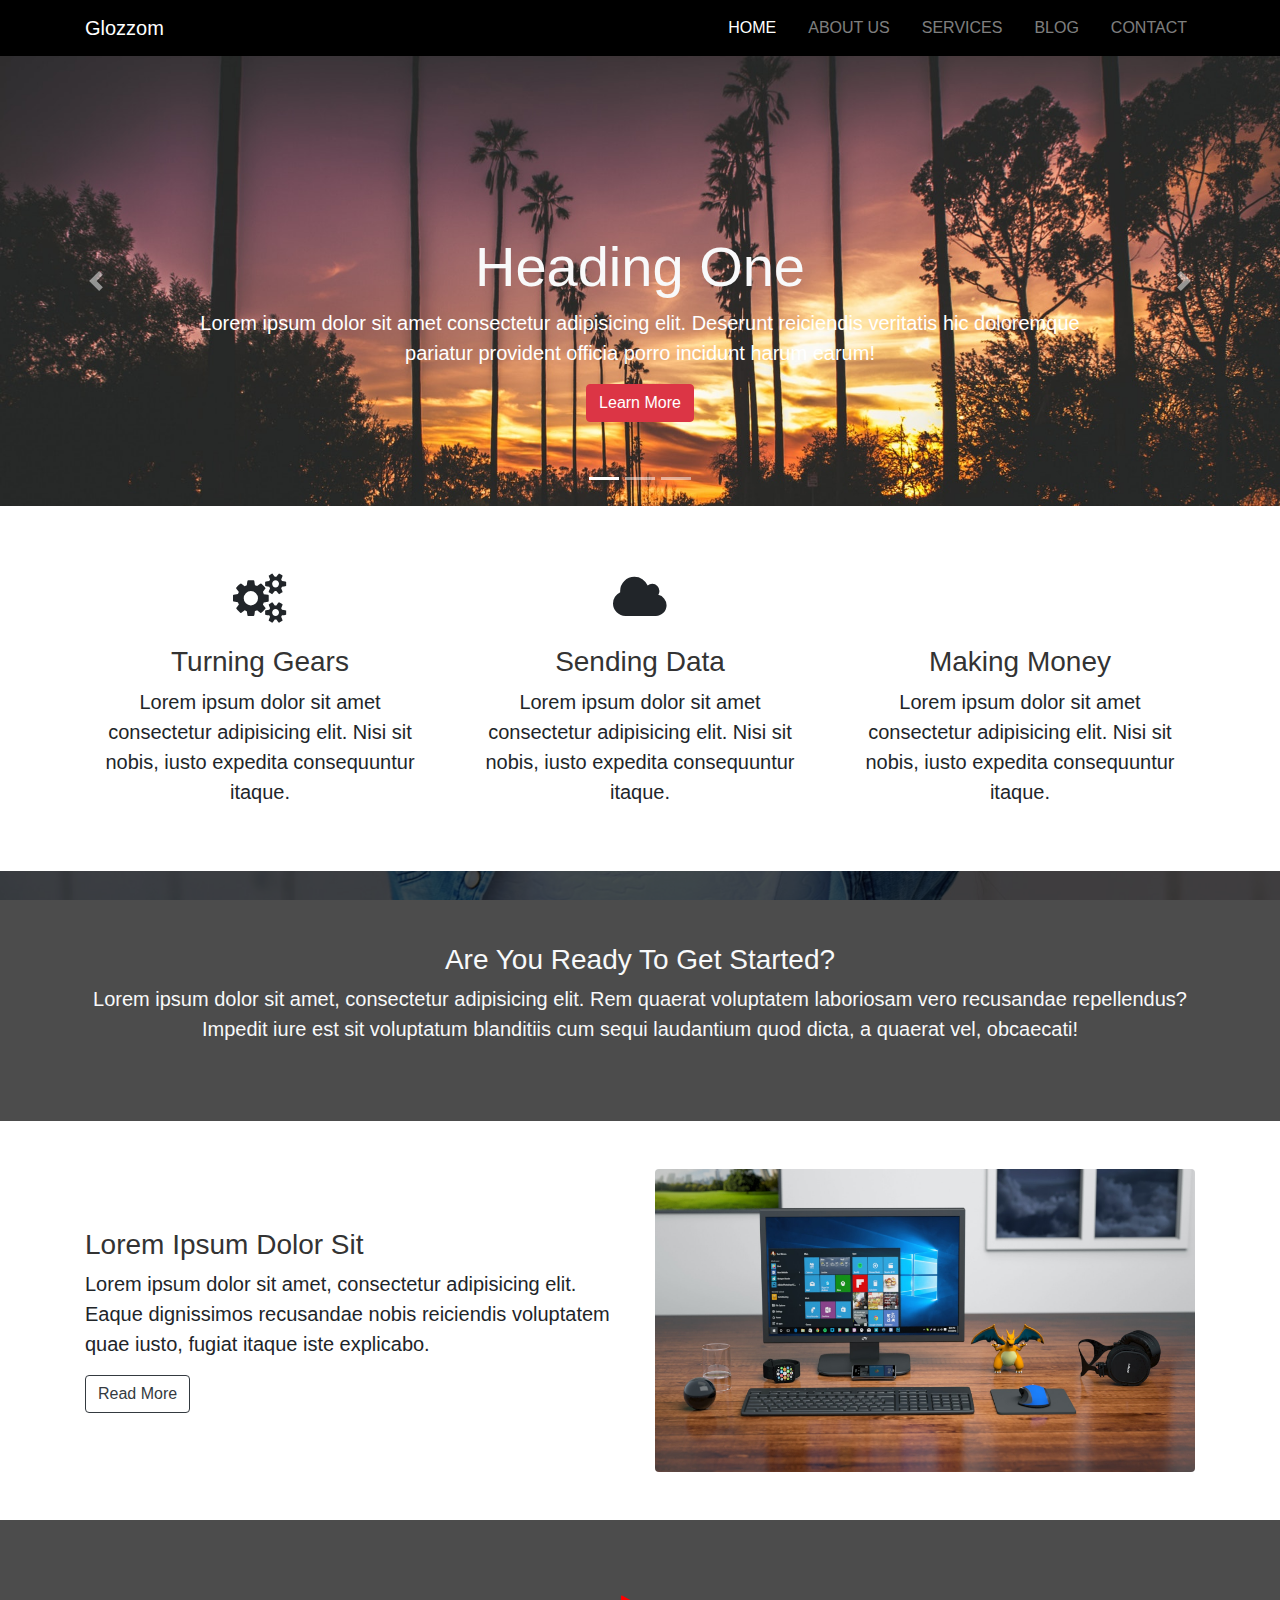
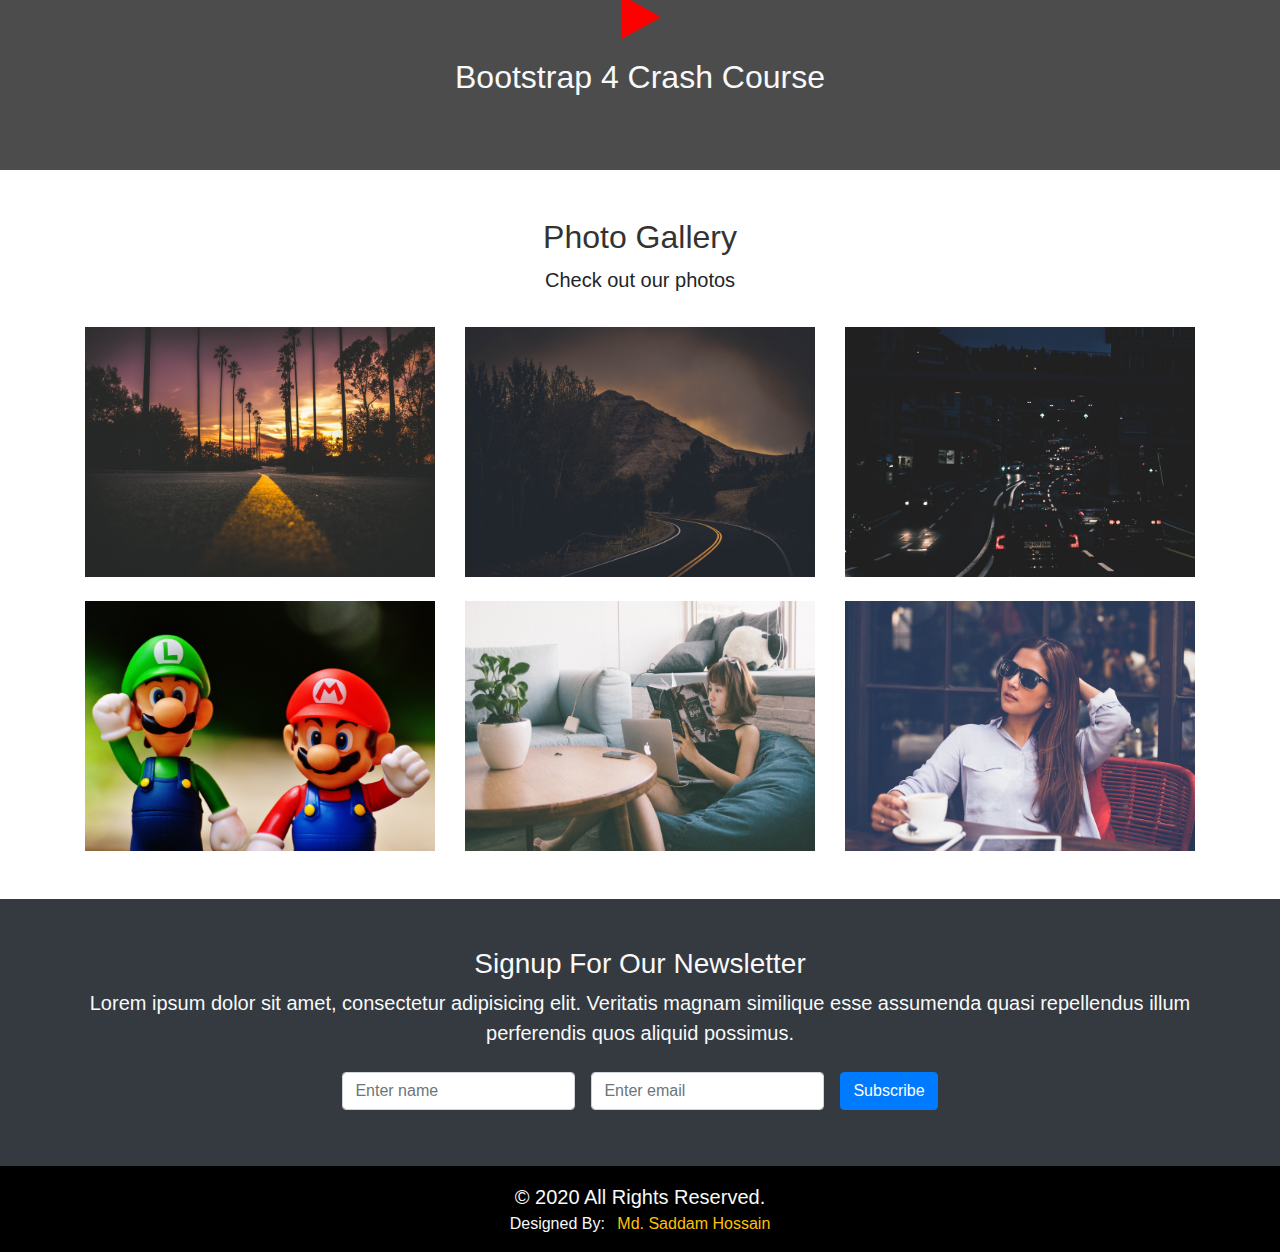
<file: index.html>
<!DOCTYPE html>
<html lang="en">

<head>
	<meta charset="UTF-8">
	<title>Glozzom</title>
	<link rel="stylesheet" href="assets/css/uikit.min.css">
	<link rel="stylesheet" href="assets/css/font-awesome.min.css">
	<link rel="stylesheet" href="assets/css/bootstrap.css">
	<link rel="stylesheet" href="assets/css/style.css">
	<link rel="shortcut icon" href="assets/img/icon.png" type="image/x-icon">
</head>

<body>
	<!-- NAVIGATION -->
	<nav class="navbar navbar-dark navbar-expand-md" uk-sticky="top: 100; animation: uk-animation-slide-top; bottom: #sticky-on-scroll-up">
		<div class="container">
			<a href="index.html" class="navbar-brand">Glozzom</a>
			<button class="navbar-toggler navbar-toggler-right" data-toggle="collapse" data-target="#navbarNav">
				<span class="navbar-toggler-icon"></span>
			</button>
			<div id="navbarNav" class="collapse navbar-collapse">
				<ul class="navbar-nav ml-auto">
					<li class="nav-item active">
						<a class="nav-link" href="index.html">Home</a>
					</li>
					<li class="nav-item">
						<a class="nav-link" href="about.html">About Us</a>
					</li>
					<li class="nav-item">
						<a class="nav-link" href="services.html">Services</a>
					</li>
					<li class="nav-item">
						<a class="nav-link" href="blog.html">Blog</a>
					</li>
					<li class="nav-item">
						<a class="nav-link" href="contact.html">Contact</a>
					</li>
				</ul>
			</div>
		</div>
	</nav>
	<!-- CAROUSEL SLIDER -->
	<section id="showcase" class="bg-dark">
		<div id="myCarousel" class="carousel slide" data-ride="carousel">
			<ol class="carousel-indicators">
				<li data-slide-to="0" data-target="#myCarousel" class="active"></li>
				<li data-slide-to="1" data-target="#myCarousel"></li>
				<li data-slide-to="2" data-target="#myCarousel"></li>
			</ol>
			<div class="carousel-inner">
				<div class="carousel-item carousel-img-1 active">
					<div class="container">
						<div class="carousel-caption mb-3 pb-3 mb-sm-5 mb-sm-5">
							<h2 class="display-4 text-light">Heading One</h2>
							<p class="lead">Lorem ipsum dolor sit amet consectetur adipisicing elit. Deserunt reiciendis
								veritatis hic doloremque pariatur provident officia porro incidunt harum earum!</p>
							<a href="#" class="btn btn-danger">Learn More</a>
						</div>
					</div>
				</div>
				<div class="carousel-item carousel-img-2">
					<div class="container">
						<div class="carousel-caption mb-3 pb-3 mb-sm-5 mb-sm-5 text-right">
							<h2 class="display-4 text-light">Heading Two</h2>
							<p class="lead">Lorem ipsum dolor sit amet consectetur adipisicing elit. Deserunt reiciendis
								veritatis hic doloremque pariatur provident officia porro incidunt harum earum!</p>
							<a href="#" class="btn btn-warning">Learn More</a>
						</div>
					</div>
				</div>
				<div class="carousel-item carousel-img-3">
					<div class="container">
						<div class="carousel-caption mb-3 pb-3 mb-sm-5 mb-sm-5 text-left">
							<h2 class="display-4 text-light">Heading Three</h2>
							<p class="lead">Lorem ipsum dolor sit amet consectetur adipisicing elit. Deserunt reiciendis
								veritatis hic doloremque pariatur provident officia porro incidunt harum earum!</p>
							<a href="#" class="btn btn-primary">Learn More</a>
						</div>
					</div>
				</div>
			</div>
			<a href="#myCarousel" class="carousel-control-prev" data-slide="prev">
				<span class="carousel-control-prev-icon"></span>
			</a>
			<a href="#myCarousel" class="carousel-control-next" data-slide="next">
				<span class="carousel-control-next-icon"></span>
			</a>
		</div>
	</section>
	<!-- HOME ICON -->
	<section id="homeicon" class="py-5 text-center">
		<div class="container">
			<div class="row">
				<div class="col-md-4 my-2">
					<i class="fa fa-gears"></i>
					<h3 class="my-2">Turning Gears</h3>
					<p class="lead mb-2">Lorem ipsum dolor sit amet consectetur adipisicing elit. Nisi sit nobis, iusto
						expedita consequuntur itaque.</p>
				</div>
				<div class="col-md-4 my-2">
					<i class="fa fa-cloud"></i>
					<h3 class="my-2">Sending Data</h3>
					<p class="lead mb-2">Lorem ipsum dolor sit amet consectetur adipisicing elit. Nisi sit nobis, iusto
						expedita consequuntur itaque.</p>
				</div>
				<div class="col-md-4 my-2" my-2>
					<i class="fa fa-card-plus"></i>
					<h3 class="my-2">Making Money</h3>
					<p class="lead mb-2">Lorem ipsum dolor sit amet consectetur adipisicing elit. Nisi sit nobis, iusto
						expedita consequuntur itaque.</p>
				</div>
			</div>
		</div>
	</section>
	<!-- HOME GET STARTED -->
	<section id="getstarted" class="py-5 text-center text-light">
		<div class="dark-overlay">
			<div class="container">
				<div class="row">
					<div class="col mt-5 pt-4">
						<h3 class="text-light">Are You Ready To Get Started?</h3>
						<p class="lead">Lorem ipsum dolor sit amet, consectetur adipisicing elit. Rem quaerat voluptatem
							laboriosam vero recusandae repellendus? Impedit iure est sit voluptatum blanditiis cum sequi
							laudantium quod dicta, a quaerat vel, obcaecati!</p>
					</div>
				</div>
			</div>
		</div>
	</section>
	<!-- HOME INFO SECTION -->
	<section id="homeinfo" class="py-5">
		<div class="container">
			<div class="row">
				<div class="col-md-6 align-self-center">
					<h3>Lorem Ipsum Dolor Sit</h3>
					<p class="lead">Lorem ipsum dolor sit amet, consectetur adipisicing elit. Eaque dignissimos
						recusandae nobis reiciendis voluptatem quae iusto, fugiat itaque iste explicabo.</p>
					<a href="#" class="btn btn-outline-dark">Read More</a>
				</div>
				<div class="col-md-6 mt-sm-3 mt-3 mt-md-0">
					<img src="assets/img/pc.jpeg" class="img-fluid rounded" alt="PC">
				</div>
			</div>
		</div>
	</section>
	<!-- HOME VIDEO SECTION -->
	<section id="home-video" class="text-center text-light">
		<div class="dark-overlay">
			<div class="container">
				<div class="row">
					<div class="col mt-5 pt-4">
						<div uk-lightbox>
							<a href="https://youtu.be/PQnKbT27c24" class="text-light"><i class="fa fa-play"></i></a>
						</div>
						<h2 class="mt-3 text-light">Bootstrap 4 Crash Course</h2>
					</div>
				</div>
			</div>
		</div>
	</section>
	<!-- PHOTO GALLERY -->
	<section id="gallery" class="py-5" uk-lightbox>
		<div class="container">
			<div class="row text-center mb-3">
				<div class="col">
					<h2>Photo Gallery</h2>
					<p class="lead">Check out our photos</p>
				</div>
			</div>
			<div class="row">
				<div class="col-md-4">
					<div>
						<a href="assets/img/image1.jpeg">
							<img src="assets/img/image1.jpeg" class="img-fluid" alt="">
						</a>
					</div>
				</div>
				<div class="col-md-4">
					<div>
						<a href="assets/img/image2.jpeg">
							<img src="assets/img/image2.jpeg" class="img-fluid" alt="">
						</a>
					</div>
				</div>
				<div class="col-md-4">
					<div>
						<a href="assets/img/image3.jpeg">
							<img src="assets/img/image3.jpeg" class="img-fluid" alt="">
						</a>
					</div>
				</div>
			</div>
			<div class="row pt-0 pt-md-4">
				<div class="col-md-4">
					<div>
						<a href="assets/img/image4.jpeg">
							<img src="assets/img/image4.jpeg" class="img-fluid" alt="">
						</a>
					</div>
				</div>
				<div class="col-md-4">
					<div>
						<a href="assets/img/image5.jpeg">
							<img src="assets/img/image5.jpeg" class="img-fluid" alt="">
						</a>
					</div>
				</div>
				<div class="col-md-4">
					<div>
						<a href="assets/img/image6.jpeg">
							<img src="assets/img/image6.jpeg" class="img-fluid" alt="">
						</a>
					</div>
				</div>
			</div>
		</div>
	</section>
	<!-- NEWS LETTER -->
	<section id="newsletter" class="py-5 bg-dark text-center">
		<div class="container">
			<div class="row">
				<div class="col">
					<h3 class="text-light">Signup For Our Newsletter</h3>
					<p class="lead text-light">Lorem ipsum dolor sit amet, consectetur adipisicing elit. Veritatis magnam similique esse assumenda quasi repellendus illum perferendis quos aliquid possimus.</p>
					<form action="#" method="POST" class="form-inline justify-content-center">
						<label class="sr-only" for="name">Name</label>
						<input class="form-control m-2" type="text" placeholder="Enter name">
						<label class="sr-only" for="email">Email</label>
						<input class="form-control m-2" type="email" placeholder="Enter email">
						<input class="btn btn-primary m-2" type="submit" value="Subscribe">
					</form>
				</div>
			</div>
		</div>
	</section>
	<!-- COPYRIGHT -->
	<section id="copyright" class="text-center text-light py-3">
		<div class="container">
			<div class="row">
				<div class="col">
					<p class="lead mb-0">&copy; 2020 All Rights Reserved.</p>
					<span>Designed By: <a class="ml-2 text-warning" href="https://www.facebook.com/s.rakib65" target="_blank">Md. Saddam Hossain</a></span>
				</div>
			</div>
		</div>
	</section>

	<script src="assets/js/jquery.min.js"></script>
	<script src="assets/js/popper.min.js"></script>
	<script src="assets/js/bootstrap.min.js"></script>
	<script src="assets/js/main.js"></script>
	<script src="assets/js/uikit.min.js"></script>
	<script src="assets/js/uikit-icons.min.js"></script>
</body>

</html>
</file>
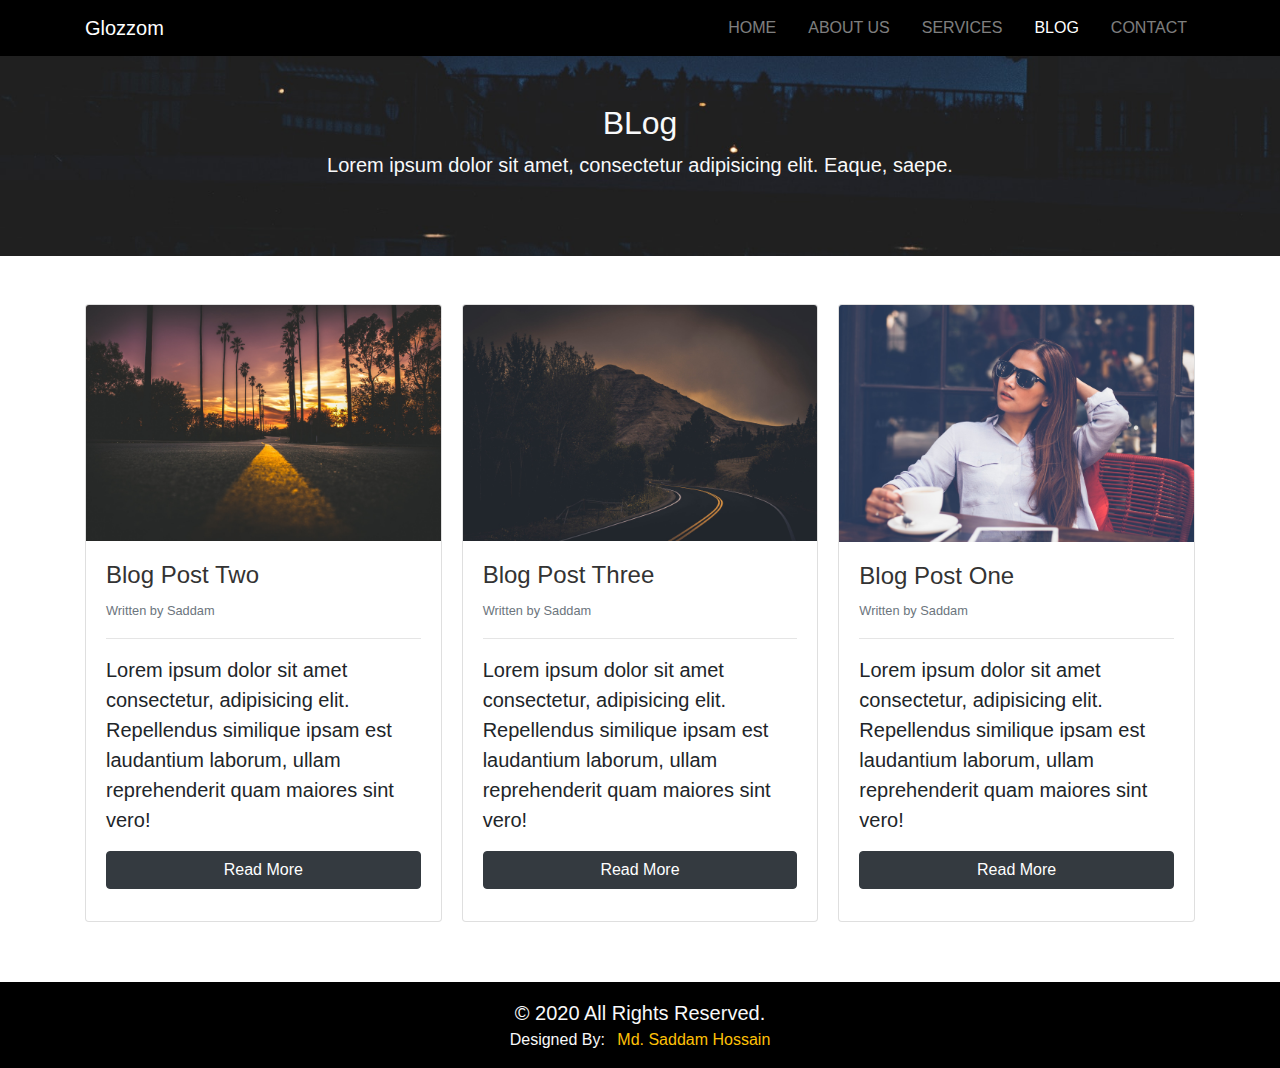
<file: blog.html>
<!DOCTYPE html>
<html lang="en">

<head>
    <meta charset="UTF-8">
    <title>Glozzom</title>
    <link rel="stylesheet" href="assets/css/slick.css">
    <link rel="stylesheet" href="assets/css/slick-theme.css">
    <link rel="stylesheet" href="assets/css/uikit.min.css">
    <link rel="stylesheet" href="assets/css/font-awesome.min.css">
    <link rel="stylesheet" href="assets/css/bootstrap.css">
    <link rel="stylesheet" href="assets/css/style.css">
    <link rel="shortcut icon" href="assets/img/icon.png" type="image/x-icon">
</head>

<body>
    <!-- NAVIGATION -->
    <nav class="navbar navbar-dark navbar-expand-md"
        uk-sticky="top: 100; animation: uk-animation-slide-top; bottom: #sticky-on-scroll-up">
        <div class="container">
            <a href="index.html" class="navbar-brand">Glozzom</a>
            <button class="navbar-toggler navbar-toggler-right" data-toggle="collapse" data-target="#navbarNav">
                <span class="navbar-toggler-icon"></span>
            </button>
            <div id="navbarNav" class="collapse navbar-collapse">
                <ul class="navbar-nav ml-auto">
                    <li class="nav-item">
                        <a class="nav-link" href="index.html">Home</a>
                    </li>
                    <li class="nav-item">
                        <a class="nav-link" href="about.html">About Us</a>
                    </li>
                    <li class="nav-item">
                        <a class="nav-link" href="services.html">Services</a>
                    </li>
                    <li class="nav-item active">
                        <a class="nav-link" href="blog.html">Blog</a>
                    </li>
                    <li class="nav-item">
                        <a class="nav-link" href="contact.html">Contact</a>
                    </li>
                </ul>
            </div>
        </div>
    </nav>
    <!-- SERVICES PAGE HEADER -->
    <section id="services-page-header" class="text-center text-light">
        <div class="container">
            <div class="row">
                <div class="col pt-5">
                    <h2 class="text-light">BLog</h2>
                    <p class="lead">Lorem ipsum dolor sit amet, consectetur adipisicing elit. Eaque, saepe.</p>
                </div>
            </div>
        </div>
    </section>
    <!-- BLOG SECTION -->
    <section id="blog" class="py-5">
        <div class="container">
            <div class="row">
                <div class="col">
                    <div class="card-columns">
                        <div class="card">
                            <img src="assets/img/image1.jpeg" class="img-fluid card-img-top" alt="">
                            <div class="card-body">
                                <div class="card-title">
                                    <h4>Blog Post Two</h4>
                                    <small class="text-muted"> Written by Saddam</small>
                                    <hr>
                                    <p class="lead">Lorem ipsum dolor sit amet consectetur, adipisicing elit. Repellendus similique ipsam est laudantium laborum, ullam reprehenderit quam maiores sint vero!</p>
                                    <a href="#" class="btn btn-block  btn-dark">Read More</a>
                                </div>
                            </div>
                        </div>
                        <div class="card">
                            <img src="assets/img/image2.jpeg" class="img-fluid card-img-top" alt="">
                            <div class="card-body">
                                <div class="card-title">
                                    <h4>Blog Post Three</h4>
                                    <small class="text-muted"> Written by Saddam</small>
                                    <hr>
                                    <p class="lead">Lorem ipsum dolor sit amet consectetur, adipisicing elit. Repellendus similique ipsam est laudantium laborum, ullam reprehenderit quam maiores sint vero!</p>
                                    <a href="#" class="btn btn-block  btn-dark">Read More</a>
                                </div>
                            </div>
                        </div>
                        <div class="card">
                            <img src="assets/img/image6.jpeg" class="img-fluid card-img-top" alt="">
                            <div class="card-body">
                                <div class="card-title">
                                    <h4>Blog Post One</h4>
                                    <small class="text-muted"> Written by Saddam</small>
                                    <hr>
                                    <p class="lead">Lorem ipsum dolor sit amet consectetur, adipisicing elit. Repellendus similique ipsam est laudantium laborum, ullam reprehenderit quam maiores sint vero!</p>
                                    <a href="#" class="btn btn-block  btn-dark">Read More</a>
                                </div>
                            </div>
                        </div>
                    </div>
                </div>
            </div>
        </div>
    </section>
    <!-- COPYRIGHT -->
    <section id="copyright" class="text-center text-light py-3">
        <div class="container">
            <div class="row">
                <div class="col">
                    <p class="lead mb-0">&copy; 2020 All Rights Reserved.</p>
                    <span>Designed By: <a class="ml-2 text-warning" href="https://www.facebook.com/s.rakib65"
                            target="_blank">Md. Saddam Hossain</a></span>
                </div>
            </div>
        </div>
    </section>

    <script src="assets/js/jquery.min.js"></script>
    <script src="assets/js/popper.min.js"></script>
    <script src="assets/js/bootstrap.min.js"></script>
    <script src="assets/js/main.js"></script>
    <script src="assets/js/uikit.min.js"></script>
    <script src="assets/js/uikit-icons.min.js"></script>
    <script src="assets/js/slick.min.js"></script>
    <script src="assets/js/main1.js"></script>
</body>

</html>
</file>
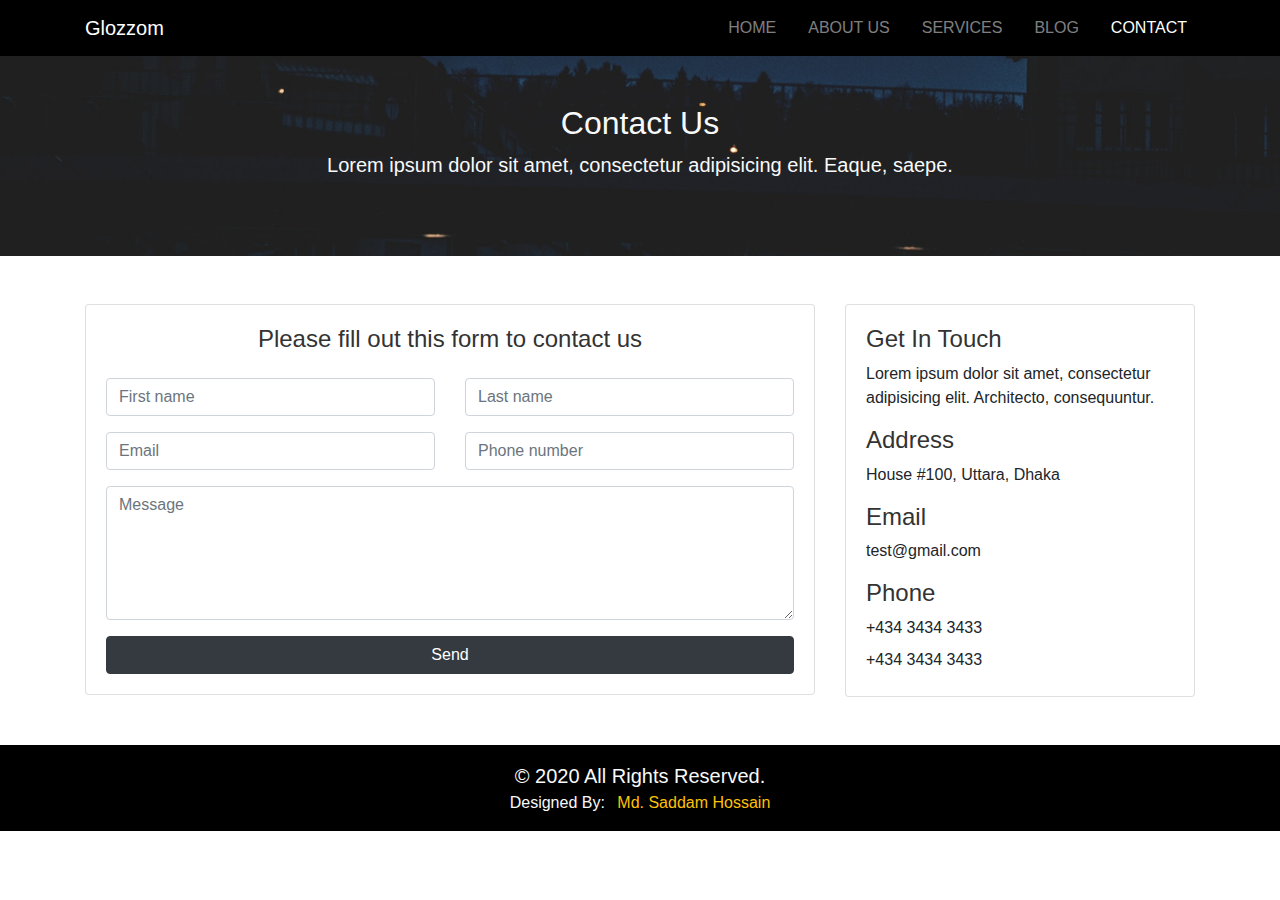
<file: contact.html>
<!DOCTYPE html>
<html lang="en">

<head>
    <meta charset="UTF-8">
    <title>Glozzom</title>
    <link rel="stylesheet" href="assets/css/slick.css">
    <link rel="stylesheet" href="assets/css/slick-theme.css">
    <link rel="stylesheet" href="assets/css/uikit.min.css">
    <link rel="stylesheet" href="assets/css/font-awesome.min.css">
    <link rel="stylesheet" href="assets/css/bootstrap.css">
    <link rel="stylesheet" href="assets/css/style.css">
    <link rel="shortcut icon" href="assets/img/icon.png" type="image/x-icon">
</head>

<body>
    <!-- NAVIGATION -->
    <nav class="navbar navbar-dark navbar-expand-md"
        uk-sticky="top: 100; animation: uk-animation-slide-top; bottom: #sticky-on-scroll-up">
        <div class="container">
            <a href="index.html" class="navbar-brand">Glozzom</a>
            <button class="navbar-toggler navbar-toggler-right" data-toggle="collapse" data-target="#navbarNav">
                <span class="navbar-toggler-icon"></span>
            </button>
            <div id="navbarNav" class="collapse navbar-collapse">
                <ul class="navbar-nav ml-auto">
                    <li class="nav-item">
                        <a class="nav-link" href="index.html">Home</a>
                    </li>
                    <li class="nav-item">
                        <a class="nav-link" href="about.html">About Us</a>
                    </li>
                    <li class="nav-item">
                        <a class="nav-link" href="services.html">Services</a>
                    </li>
                    <li class="nav-item">
                        <a class="nav-link" href="blog.html">Blog</a>
                    </li>
                    <li class="nav-item active">
                        <a class="nav-link" href="contact.html">Contact</a>
                    </li>
                </ul>
            </div>
        </div>
    </nav>
    <!-- SERVICES PAGE HEADER -->
    <section id="services-page-header" class="text-center text-light">
        <div class="container">
            <div class="row">
                <div class="col pt-5">
                    <h2 class="text-light">Contact Us</h2>
                    <p class="lead">Lorem ipsum dolor sit amet, consectetur adipisicing elit. Eaque, saepe.</p>
                </div>
            </div>
        </div>
    </section>
    <!-- CONTACT SECTION -->
    <section id="contact" class="py-5">
        <div class="container">
            <div class="row">
                <div class="col-md-8">
                    <div class="card">
                        <div class="card-body">
                            <h4 class="text-center">Please fill out this form to contact us</h4>
                            <div class="row mt-4">
                                <div class="col-md-6">
                                    <div class="form-group">
                                        <input type="text" placeholder="First name" class="form-control">
                                    </div>
                                </div>
                                <div class="col-md-6">
                                    <div class="form-group">
                                        <input type="text" placeholder="Last name" class="form-control">
                                    </div>
                                </div>
                                <div class="col-md-6">
                                    <div class="form-group">
                                        <input type="email" placeholder="Email" class="form-control">
                                    </div>
                                </div>
                                <div class="col-md-6">
                                    <div class="form-group">
                                        <input type="text" placeholder="Phone number" class="form-control">
                                    </div>
                                </div>
                                <div class="col-md-12">
                                    <div class="form-group">
                                        <textarea cols="30" rows="5" class="form-control"
                                            placeholder="Message"></textarea>
                                    </div>
                                </div>
                                <div class="col-md-12">
                                    <input type="submit" class="btn btn-block btn-dark" value="Send">
                                </div>
                            </div>
                        </div>
                    </div>
                </div>
                <div class="col-md-4">
                    <div class="card">
                        <div class="card-body">
                            <h4>Get In Touch</h4>
                            <p>Lorem ipsum dolor sit amet, consectetur adipisicing elit. Architecto, consequuntur.</p>
                            <h4>Address</h4>
                            <p>House #100, Uttara, Dhaka</p>
                            <h4>Email</h4>
                            <p>test@gmail.com</p>
                            <h4>Phone</h4>
                            <p class="mb-2">+434 3434 3433</p>
                            <p class="mb-1">+434 3434 3433</p>
                        </div>
                    </div>
                </div>
            </div>
        </div>
    </section>
    <!-- COPYRIGHT -->
    <section id="copyright" class="text-center text-light py-3">
        <div class="container">
            <div class="row">
                <div class="col">
                    <p class="lead mb-0">&copy; 2020 All Rights Reserved.</p>
                    <span>Designed By: <a class="ml-2 text-warning" href="https://www.facebook.com/s.rakib65"
                            target="_blank">Md. Saddam Hossain</a></span>
                </div>
            </div>
        </div>
    </section>

    <script src="assets/js/jquery.min.js"></script>
    <script src="assets/js/popper.min.js"></script>
    <script src="assets/js/bootstrap.min.js"></script>
    <script src="assets/js/main.js"></script>
    <script src="assets/js/uikit.min.js"></script>
    <script src="assets/js/uikit-icons.min.js"></script>
    <script src="assets/js/slick.min.js"></script>
    <script src="assets/js/main1.js"></script>
</body>

</html>
</file>
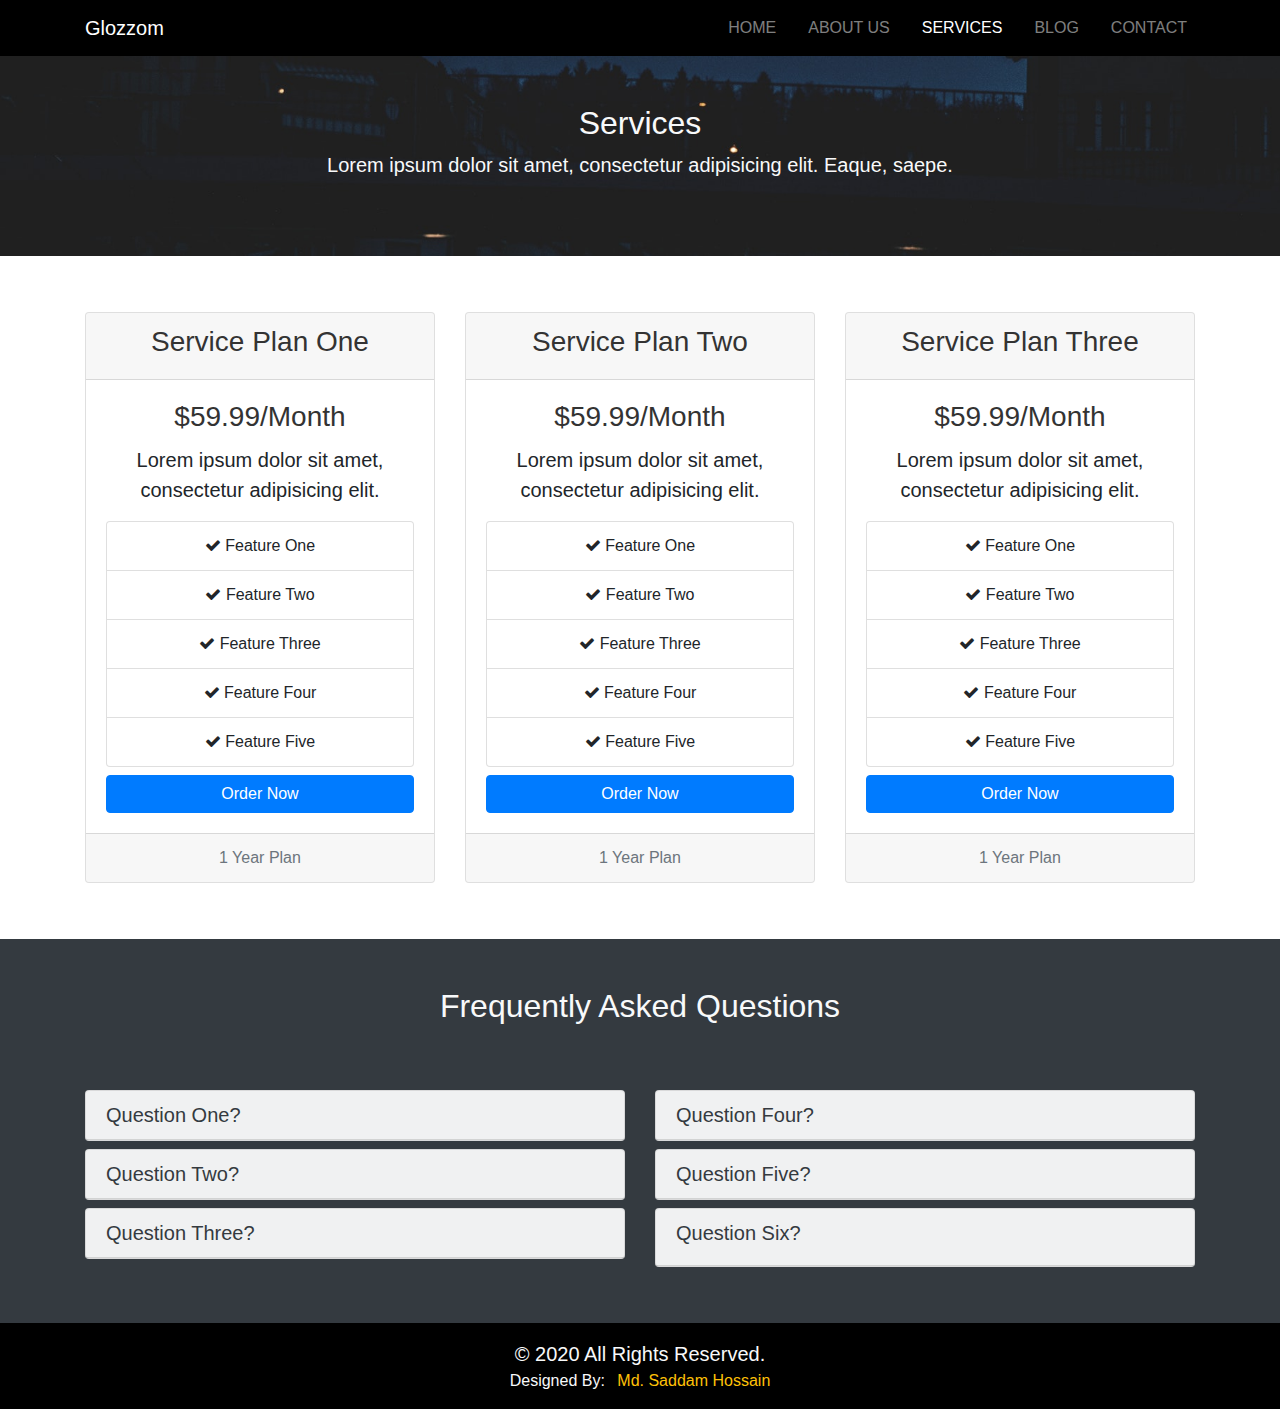
<file: services.html>
<!DOCTYPE html>
<html lang="en">

<head>
    <meta charset="UTF-8">
    <title>Glozzom</title>
    <link rel="stylesheet" href="assets/css/slick.css">
    <link rel="stylesheet" href="assets/css/slick-theme.css">
    <link rel="stylesheet" href="assets/css/uikit.min.css">
    <link rel="stylesheet" href="assets/css/font-awesome.min.css">
    <link rel="stylesheet" href="assets/css/bootstrap.css">
    <link rel="stylesheet" href="assets/css/style.css">
    <link rel="shortcut icon" href="assets/img/icon.png" type="image/x-icon">
</head>

<body>
    <!-- NAVIGATION -->
    <nav class="navbar navbar-dark navbar-expand-md"
        uk-sticky="top: 100; animation: uk-animation-slide-top; bottom: #sticky-on-scroll-up">
        <div class="container">
            <a href="index.html" class="navbar-brand">Glozzom</a>
            <button class="navbar-toggler navbar-toggler-right" data-toggle="collapse" data-target="#navbarNav">
                <span class="navbar-toggler-icon"></span>
            </button>
            <div id="navbarNav" class="collapse navbar-collapse">
                <ul class="navbar-nav ml-auto">
                    <li class="nav-item">
                        <a class="nav-link" href="index.html">Home</a>
                    </li>
                    <li class="nav-item">
                        <a class="nav-link" href="about.html">About Us</a>
                    </li>
                    <li class="nav-item active">
                        <a class="nav-link" href="services.html">Services</a>
                    </li>
                    <li class="nav-item">
                        <a class="nav-link" href="blog.html">Blog</a>
                    </li>
                    <li class="nav-item">
                        <a class="nav-link" href="contact.html">Contact</a>
                    </li>
                </ul>
            </div>
        </div>
    </nav>
    <!-- SERVICES PAGE HEADER -->
    <section id="services-page-header" class="text-center text-light">
        <div class="container">
            <div class="row">
                <div class="col pt-5">
                    <h2 class="text-light">Services</h2>
                    <p class="lead">Lorem ipsum dolor sit amet, consectetur adipisicing elit. Eaque, saepe.</p>
                </div>
            </div>
        </div>
    </section>
    <!-- PRICE TABLE -->
    <section id="price-table" class="py-5">
        <div class="container">
            <div class="row">
                <div class="col-md-4 my-2">
                    <div class="card text-center">
                        <div class="card-header">
                            <h3>Service Plan One</h3>
                        </div>
                        <div class="card-body">
                            <div class="card-title">
                                <h3>$59.99/Month</h3>
                            </div>
                            <div class="card-text lead mb-3">Lorem ipsum dolor sit amet, consectetur adipisicing elit.</div>
                            <ul class="list-group">
                                <li class="list-group-item">
                                    <i class="fa fa-check"></i> Feature One
                                </li>
                                <li class="list-group-item">
                                    <i class="fa fa-check"></i> Feature Two
                                </li>
                                <li class="list-group-item">
                                    <i class="fa fa-check"></i> Feature Three
                                </li>
                                <li class="list-group-item">
                                    <i class="fa fa-check"></i> Feature Four
                                </li>
                                <li class="list-group-item">
                                    <i class="fa fa-check"></i> Feature Five
                                </li>
                            </ul>
                            <a href="#" class="btn btn-block btn-primary mt-2">Order Now</a>
                        </div>
                        <div class="card-footer">
                            <p class="text-muted mb-0">1 Year Plan</p>
                        </div>
                    </div>
                </div>
                <div class="col-md-4 my-2">
                    <div class="card text-center">
                        <div class="card-header">
                            <h3>Service Plan Two</h3>
                        </div>
                        <div class="card-body">
                            <div class="card-title">
                                <h3>$59.99/Month</h3>
                            </div>
                            <div class="card-text lead mb-3">Lorem ipsum dolor sit amet, consectetur adipisicing elit.</div>
                            <ul class="list-group">
                                <li class="list-group-item">
                                    <i class="fa fa-check"></i> Feature One
                                </li>
                                <li class="list-group-item">
                                    <i class="fa fa-check"></i> Feature Two
                                </li>
                                <li class="list-group-item">
                                    <i class="fa fa-check"></i> Feature Three
                                </li>
                                <li class="list-group-item">
                                    <i class="fa fa-check"></i> Feature Four
                                </li>
                                <li class="list-group-item">
                                    <i class="fa fa-check"></i> Feature Five
                                </li>
                            </ul>
                            <a href="#" class="btn btn-block btn-primary mt-2">Order Now</a>
                        </div>
                        <div class="card-footer">
                            <p class="text-muted mb-0">1 Year Plan</p>
                        </div>
                    </div>
                </div>
                <div class="col-md-4 my-2">
                    <div class="card text-center">
                        <div class="card-header">
                            <h3>Service Plan Three</h3>
                        </div>
                        <div class="card-body">
                            <div class="card-title">
                                <h3>$59.99/Month</h3>
                            </div>
                            <div class="card-text lead mb-3">Lorem ipsum dolor sit amet, consectetur adipisicing elit.</div>
                            <ul class="list-group">
                                <li class="list-group-item">
                                    <i class="fa fa-check"></i> Feature One
                                </li>
                                <li class="list-group-item">
                                    <i class="fa fa-check"></i> Feature Two
                                </li>
                                <li class="list-group-item">
                                    <i class="fa fa-check"></i> Feature Three
                                </li>
                                <li class="list-group-item">
                                    <i class="fa fa-check"></i> Feature Four
                                </li>
                                <li class="list-group-item">
                                    <i class="fa fa-check"></i> Feature Five
                                </li>
                            </ul>
                            <a href="#" class="btn btn-block btn-primary mt-2">Order Now</a>
                        </div>
                        <div class="card-footer">
                            <p class="text-muted mb-0">1 Year Plan</p>
                        </div>
                    </div>
                </div>
            </div>
        </div>
    </section>
    <!-- FAQ SECTION -->
    <section id="accordion" class="py-5 bg-dark">
        <div class="container">
            <div class="row text-center">
                <div class="col">
                    <h2 class="text-light">Frequently Asked Questions</h2>
                </div>
            </div>
            <div class="row mt-5">
                <div class="col-md-6">
                    <div class="card bg-light text-dark my-2">
                        <div class="card-header" id="headingOne">
                            <h5 class="mb-0">
                                <a href="#collapseOne" class="text-dark" data-toggle="collapse">
                                    Question One?
                                </a>
                            </h5>
                        </div>
                        <div id="collapseOne" class="collapse p-3" data-parent="#accordion">
                            <p class="lead mb-0">Lorem ipsum dolor sit amet consectetur, adipisicing elit. Commodi voluptate neque laudantium distinctio magnam mollitia?</p>
                        </div>
                    </div>
                    <div class="card bg-light text-dark my-2">
                        <div class="card-header" id="headingTwo">
                            <h5 class="mb-0">
                                <a href="#collapseTwo" class="text-dark" data-toggle="collapse">
                                    Question Two?
                                </a>
                            </h5>
                        </div>
                        <div id="collapseTwo" class="collapse p-3" data-parent="#accordion">
                            <p class="lead mb-0">Lorem ipsum dolor sit amet consectetur, adipisicing elit. Commodi voluptate neque laudantium distinctio magnam mollitia?</p>
                        </div>
                    </div>
                    <div class="card bg-light text-dark my-2">
                        <div class="card-header" id="headingThree">
                            <h5 class="mb-0">
                                <a href="#collapseThree" class="text-dark" data-toggle="collapse">
                                    Question Three?
                                </a>
                            </h5>
                        </div>
                        <div id="collapseThree" class="collapse p-3" data-parent="#accordion">
                            <p class="lead mb-0">Lorem ipsum dolor sit amet consectetur, adipisicing elit. Commodi voluptate neque laudantium distinctio magnam mollitia?</p>
                        </div>
                    </div>
                </div>
                <div class="col-md-6">
                    <div class="card bg-light text-dark my-2">
                        <div class="card-header" id="headingFour">
                            <h5 class="mb-0">
                                <a href="#collapseFour" class="text-dark" data-toggle="collapse">
                                    Question Four?
                                </a>
                            </h5>
                        </div>
                        <div id="collapseFour" class="collapse p-3" data-parent="#accordion">
                            <p class="lead mb-0">Lorem ipsum dolor sit amet consectetur, adipisicing elit. Commodi voluptate neque laudantium distinctio magnam mollitia?</p>
                        </div>
                    </div>
                    <div class="card bg-light text-dark my-2">
                        <div class="card-header" id="headingFive">
                            <h5 class="mb-0">
                                <a href="#collapseFive" class="text-dark" data-toggle="collapse">
                                    Question Five?
                                </a>
                            </h5>
                        </div>
                        <div id="collapseFive" class="collapse p-3" data-parent="#accordion">
                            <p class="lead mb-0">Lorem ipsum dolor sit amet consectetur, adipisicing elit. Commodi voluptate neque laudantium distinctio magnam mollitia?</p>
                        </div>
                    </div>
                    <div class="card bg-light text-dark my-2">
                        <div class="card-header" id="headingSix">
                            <h5>
                                <a href="#collapseSix" class="text-dark" data-toggle="collapse">
                                    Question Six?
                                </a>
                            </h5>
                        </div>
                        <div id="collapseSix" class="collapse p-3" data-parent="#accordion">
                            <p class="lead mb-0">Lorem ipsum dolor sit amet consectetur, adipisicing elit. Commodi voluptate neque laudantium distinctio magnam mollitia?</p>
                        </div>
                    </div>
                </div>
            </div>
        </div>
    </section>
    <!-- COPYRIGHT -->
    <section id="copyright" class="text-center text-light py-3">
        <div class="container">
            <div class="row">
                <div class="col">
                    <p class="lead mb-0">&copy; 2020 All Rights Reserved.</p>
                    <span>Designed By: <a class="ml-2 text-warning" href="https://www.facebook.com/s.rakib65"
                            target="_blank">Md. Saddam Hossain</a></span>
                </div>
            </div>
        </div>
    </section>

    <script src="assets/js/jquery.min.js"></script>
    <script src="assets/js/popper.min.js"></script>
    <script src="assets/js/bootstrap.min.js"></script>
    <script src="assets/js/main.js"></script>
    <script src="assets/js/uikit.min.js"></script>
    <script src="assets/js/uikit-icons.min.js"></script>
    <script src="assets/js/slick.min.js"></script>
    <script src="assets/js/main1.js"></script>
</body>

</html>
</file>
<file: assets/css/style.css>
.navbar {
  background: #000; }
  .navbar .nav-item {
    padding-left: 1rem; }
  .navbar .nav-link {
    text-transform: uppercase; }

.carousel-item {
  height: 450px; }

.carousel-img-1 {
  background: url("../img/image1.jpeg");
  background-size: cover; }

.carousel-img-2 {
  background: url("../img/image2.jpeg");
  background-size: cover; }

.carousel-img-3 {
  background: url("../img/image3.jpeg");
  background-size: cover; }

#homeicon {
  font-size: 50px; }

#getstarted {
  position: relative;
  background: url("../img/bg1.jpeg");
  background-size: cover;
  background-attachment: fixed;
  background-repeat: no-repeat;
  min-height: 250px; }
  #getstarted .dark-overlay {
    background: rgba(0, 0, 0, 0.7);
    position: absolute;
    top: 0;
    left: 0;
    width: 100%;
    height: 100%; }

#home-video {
  position: relative;
  background: url("../img/people.jpeg");
  background-size: cover;
  background-attachment: fixed;
  background-repeat: no-repeat;
  min-height: 250px; }
  #home-video .dark-overlay {
    background: rgba(0, 0, 0, 0.7);
    position: absolute;
    top: 0;
    left: 0;
    width: 100%;
    height: 100%; }
    #home-video .dark-overlay .fa {
      font-size: 50px;
      color: #ff0000; }

#gallery img {
  min-height: 250px; }

#copyright {
  background: black; }

#page-header {
  background: url("../img/image1.jpeg");
  background-size: cover;
  height: 200px;
  background-attachment: fixed; }

#services-page-header {
  background: url("../img/image3.jpeg");
  background-size: cover;
  height: 200px;
  background-attachment: fixed; }

#about-info img {
  width: 350px;
  height: 350px; }

#icon-boxes .fa {
  font-size: 50px;
  margin-bottom: 20px; }

#testimonial .slick-prev::before,
#testimonial .slick-next::before {
  color: #000; }

@media (max-width: 767px) {
  .nav-item {
    padding-left: 0 !important; }
  #getstarted {
    min-height: 300px; } }

@media (max-width: 480px) {
  .carousel h2 {
    font-size: 2.5rem; }
  #getstarted {
    min-height: 400px; } }
</file>
